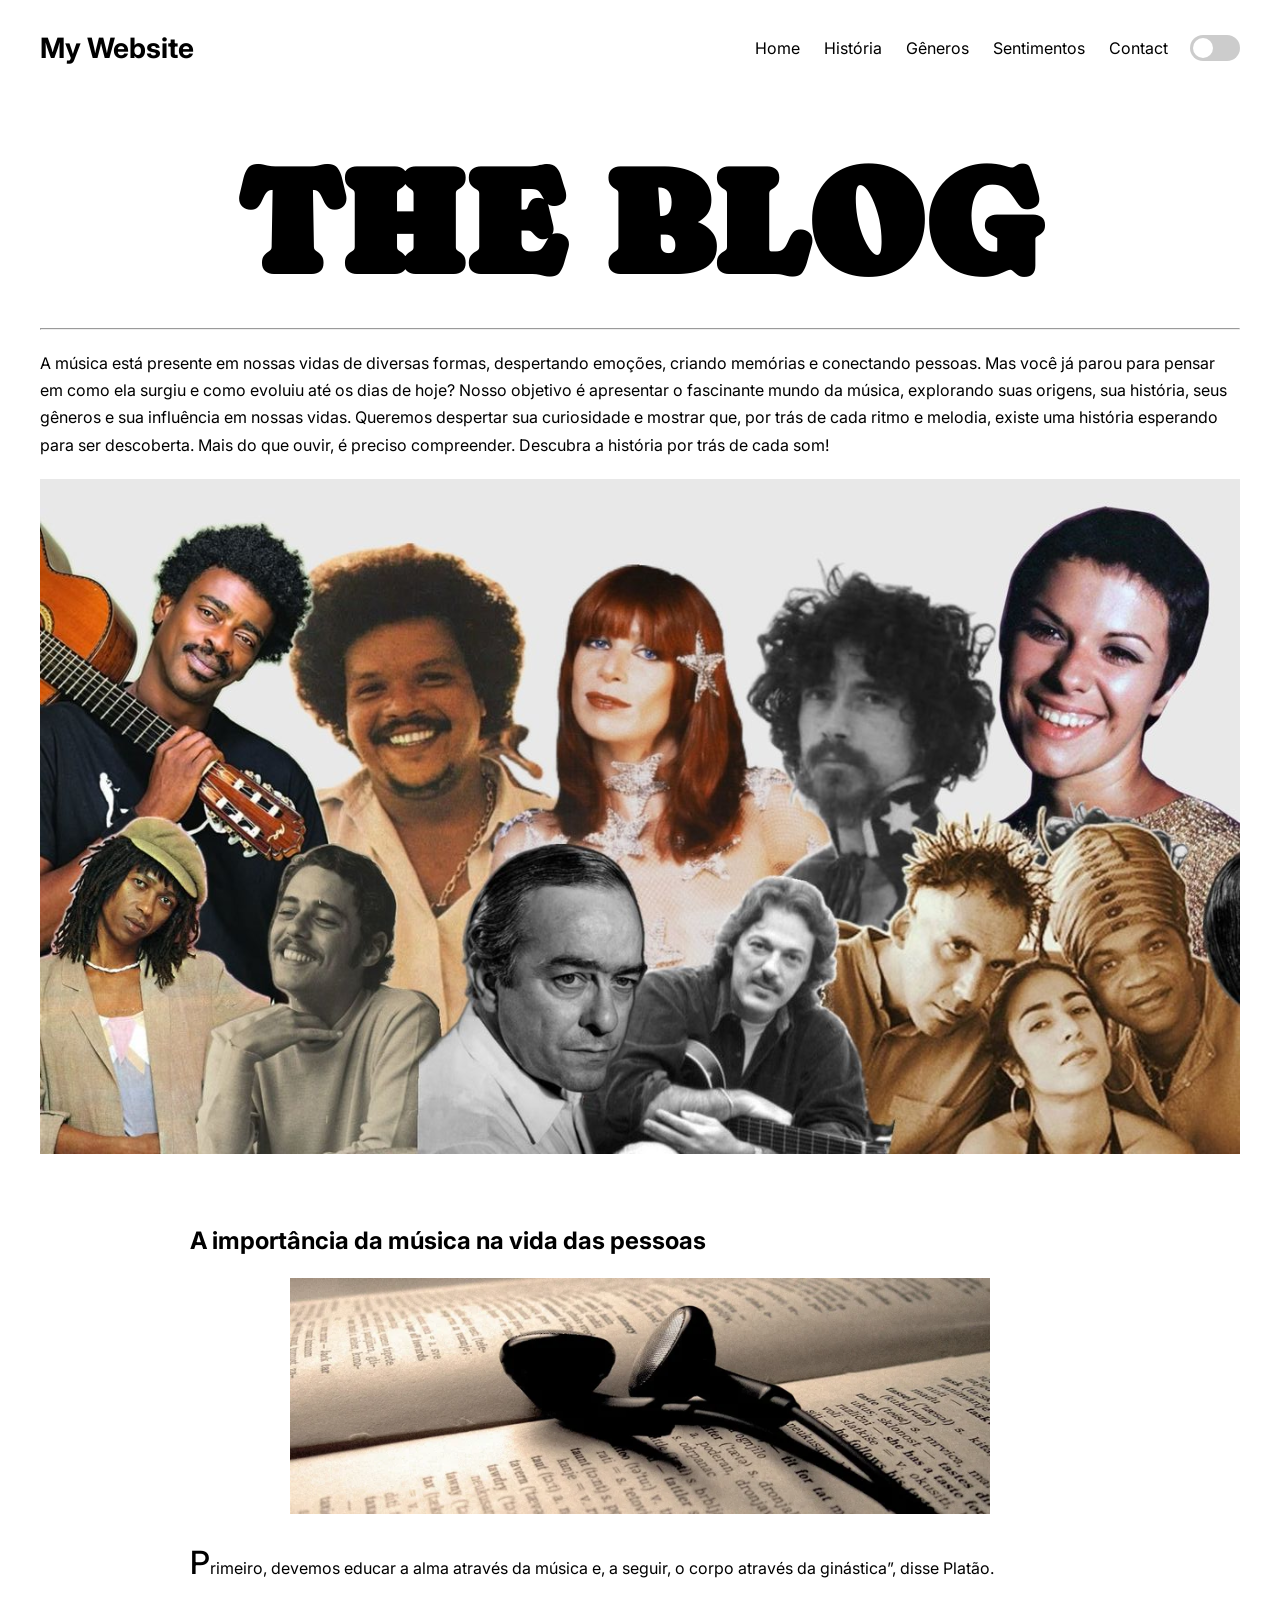
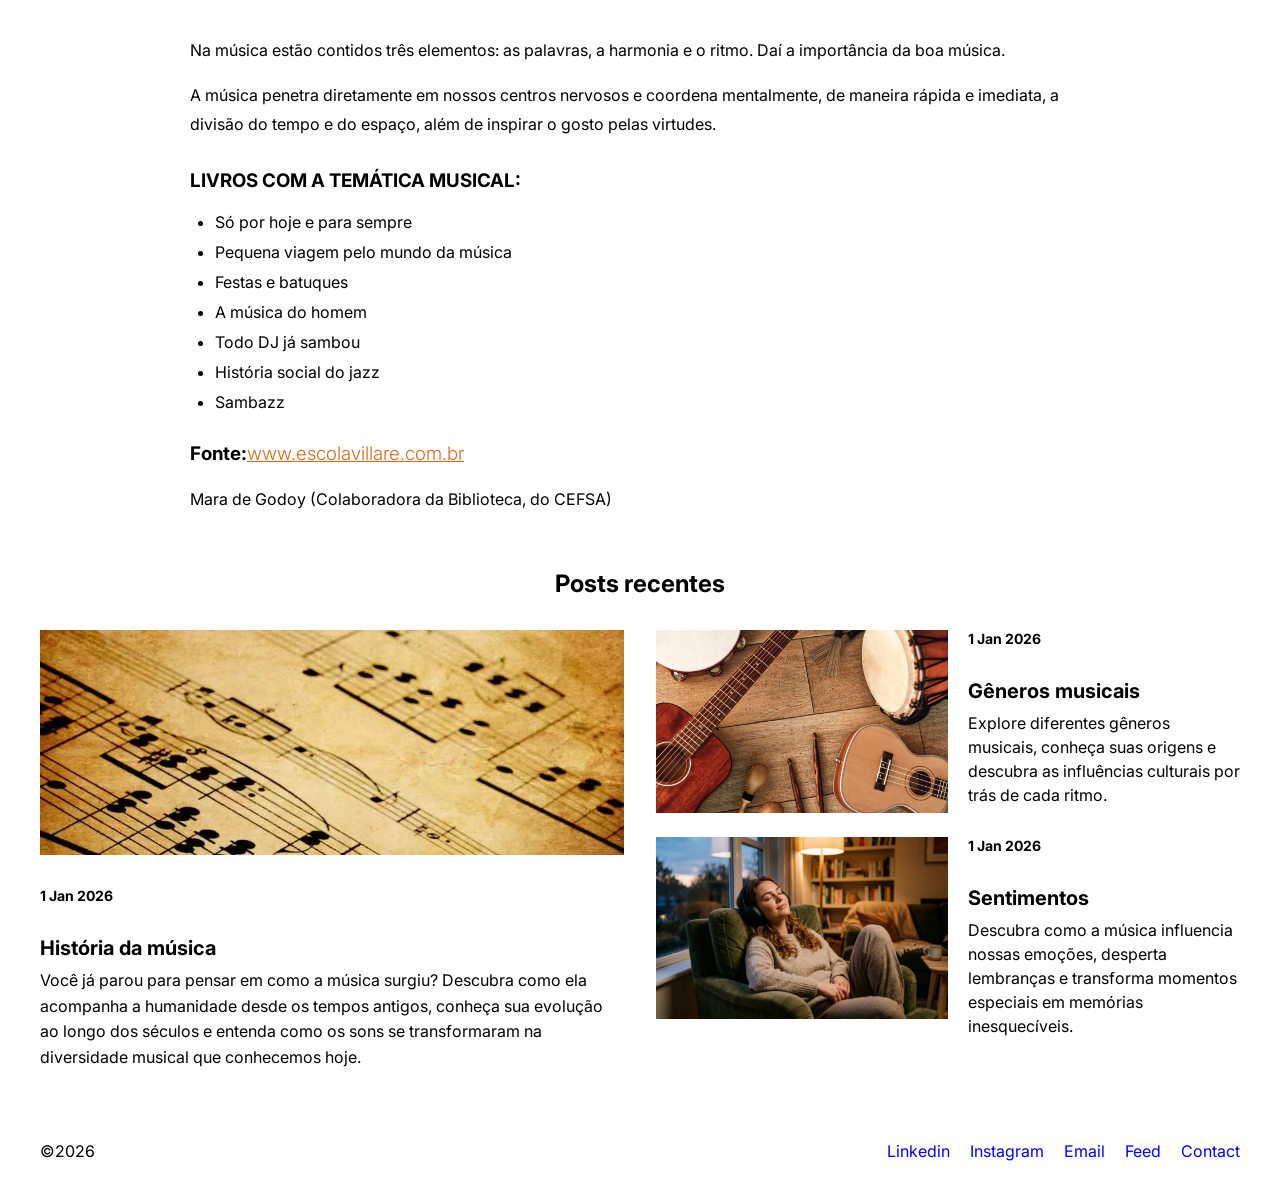
<file: index.html>
<!DOCTYPE html>
<html lang="pt-BR">
<head>
    <meta charset="UTF-8">
    <meta name="viewport" content="width=device-width, initial-scale=1.0">
    <link rel="stylesheet" href="style.css">
    <link rel="stylesheet" href="header.css">
    <title>Document</title>
</head>
<body>
    <header>
        <h1>My Website</h1>
        <div class="header_right">
            <nav>
                <ul>
                    <li><a href="/index.html">Home</a></li>
                    <li><a href="/historia.html">História</a></li>
                    <li><a href="/generos.html">Gêneros</a></li>
                    <li><a href="/sentimentos.html">Sentimentos</a></li>
                    <li><a href="#">Contact</a></li>
                </ul>
            </nav>
            <label class="toggle">
                <input type="checkbox">
                <span class="slider"></span>
            </label>
        </div>
    </header>
    <main>
        <div class="the_blog">
            <h2>THE BLOG</h2>
            <hr>
            <p>A música está presente em nossas vidas de diversas formas, despertando emoções, criando memórias e conectando pessoas.
            Mas você já parou para pensar em como ela surgiu e como evoluiu até os dias de hoje?
            Nosso objetivo é apresentar o fascinante mundo da música, explorando suas origens,
            sua história, seus gêneros e sua influência em nossas vidas. Queremos despertar sua 
            curiosidade e mostrar que, por trás de cada ritmo e melodia, existe uma história esperando para ser descoberta.
            Mais do que ouvir, é preciso compreender. Descubra a história por trás de cada som!</p>
            <img src="./assets/artists.jpg">
            <div class="container_importancia_musica">
                <h2 class="title_musica">A importância da música na vida das pessoas</h2>
                <img class="img_importancia_musica" src="./assets/dicamusica.webp" alt="">
                <p><span>P</span>rimeiro, devemos educar a alma através da música e, a seguir, o corpo através da ginástica”, disse Platão.<br><br></p>
                <p>Na música estão contidos três elementos: as palavras, a harmonia e o ritmo. Daí a importância da boa música.</p>
                <p>A música penetra diretamente em nossos centros nervosos e coordena mentalmente, de maneira rápida e imediata, a divisão do 
                tempo e do espaço, além de inspirar o gosto pelas virtudes.</p>
                <h3>LIVROS COM A TEMÁTICA MUSICAL:</h3>
                <ul>
                    <li>Só por hoje e para sempre</li>
                    <li>Pequena viagem pelo mundo da música</li>
                    <li>Festas e batuques</li>
                    <li>A música do homem</li>
                    <li>Todo DJ já sambou</li>
                    <li>História social do jazz</li>
                    <li>Sambazz</li>
                </ul>
                <h3>Fonte:<a href="https://www.escolavillare.com.br/">www.escolavillare.com.br</a></h3>
                <p>Mara de Godoy (Colaboradora da Biblioteca, do CEFSA)</p>
            </div>
        </div>
        <div class="recent_posts">
            <h3>Posts recentes</h3>
            <div class="list_posts">
                <div class="post1">
                    <a href="/historia.html"><img src="./assets/historia.webp" alt=""></a>
                    <h3>1 Jan 2026</h3>
                    <h2>História da música</h2>
                    <p>Você já parou para pensar em como a música surgiu? Descubra como ela acompanha a humanidade desde os tempos antigos, 
                    conheça sua evolução ao longo dos séculos e entenda como os sons se transformaram na diversidade musical que conhecemos hoje.</p>
                </div>
                <div class="recent_post_container">
                    <div class="post2">
                        <a href="/generos.html"><img src="./assets/generomusical.jpg" alt=""></a>
                        <div class="post_container">
                            <h3>1 Jan 2026</h3>
                            <h2>Gêneros musicais</h2>
                            <p>Explore diferentes gêneros musicais, conheça suas origens e descubra as influências culturais por trás de cada ritmo.</p>
                        </div>
                    </div>
                    <div class="post3">
                        <a href="/sentimentos.html"><img src="./assets/sentimento.jpg" alt=""></a>
                        <div class="post_container">
                            <h3>1 Jan 2026</h3>
                            <h2>Sentimentos</h2>
                            <p>Descubra como a música influencia nossas emoções, desperta lembranças e transforma momentos especiais em memórias inesquecíveis.</p>
                        </div>
                    </div>
                </div>
            </div>
        </div>
    </main>
    <footer>
        <p>©2026</p>
        <nav>
            <ul>
                <li><a href="https://www.linkedin.com/in/breno-ponticelli/">Linkedin</a></li>
                <li><a href="https://www.instagram.com/breno_sp7">Instagram</a></li>
                <li><a href="#">Email</a></li>
                <li><a href="#">Feed</a></li>
                <li><a href="#">Contact</a></li>
            </ul>
        </nav>

    </footer>
</body>
</html>
</file>
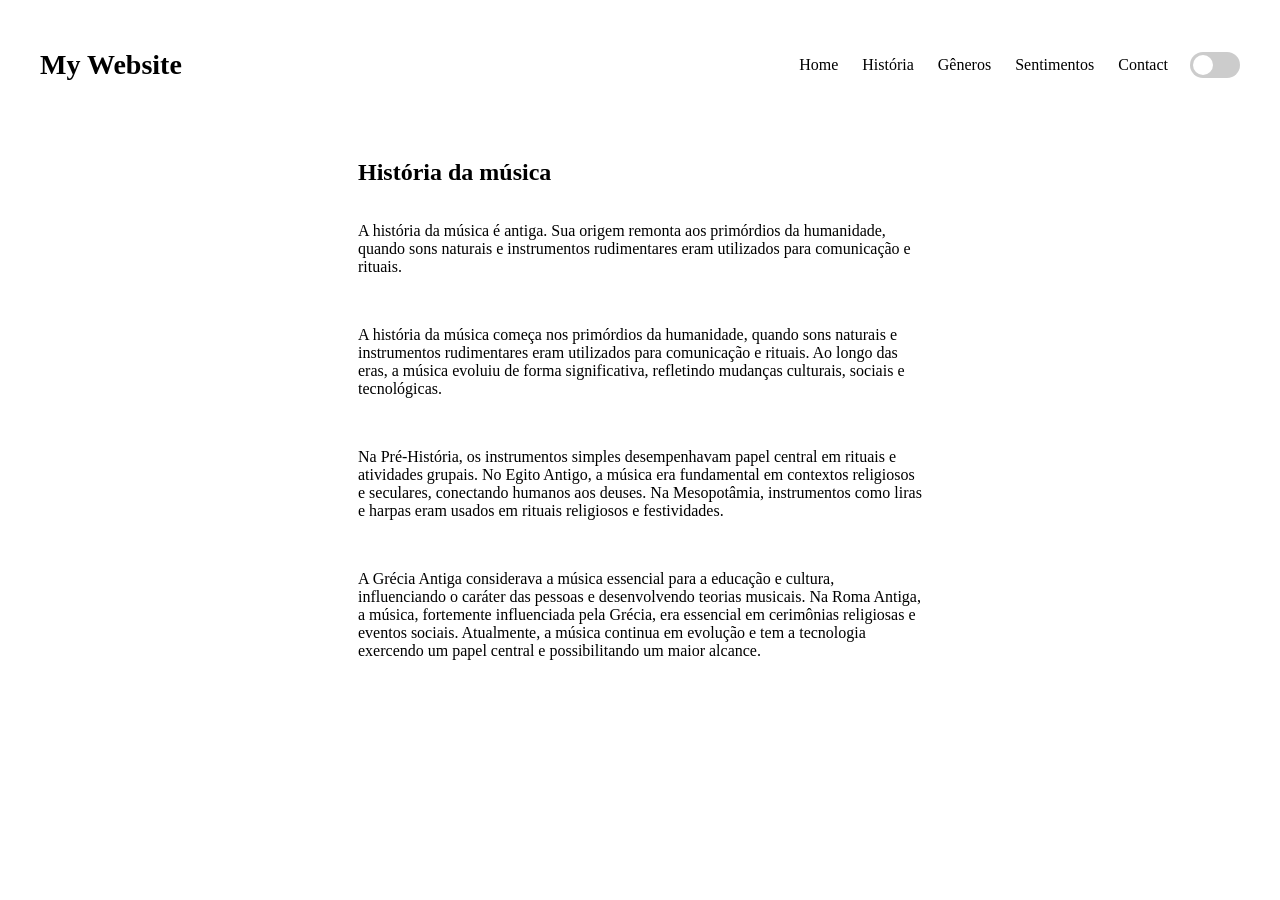
<file: historia.html>
<!DOCTYPE html>
<html lang="pt-BR">
<head>
    <meta charset="UTF-8">
    <meta name="viewport" content="width=device-width, initial-scale=1.0">
    <link rel="stylesheet" href="header.css">
    <link rel="stylesheet" href="historia.css">
    <title>Document</title>
</head>
<body>
     <header>
        <h1>My Website</h1>
        <div class="header_right">
            <nav>
                <ul>
                    <li><a href="/index.html">Home</a></li>
                    <li><a href="/historia.html">História</a></li>
                    <li><a href="/generos.html">Gêneros</a></li>
                    <li><a href="/sentimentos.html">Sentimentos</a></li>
                    <li><a href="#">Contact</a></li>
                </ul>
            </nav>
            <label class="toggle">
                <input type="checkbox">
                <span class="slider"></span>
            </label>
        </div>
    </header>
    <main>
        <div class="historia_musica">
            <h2>História da música</h2>
            <p>A história da música é antiga. Sua origem remonta aos primórdios da humanidade, 
            quando sons naturais e instrumentos rudimentares eram utilizados para comunicação e rituais.<br><br></p>
            <p>A história da música começa nos primórdios da humanidade, quando sons naturais e instrumentos rudimentares eram utilizados para
            comunicação e rituais. Ao longo das eras, a música evoluiu de forma significativa, refletindo mudanças culturais, sociais e tecnológicas.<br><br></p>
            <p>Na Pré-História, os instrumentos simples desempenhavam papel central em rituais e atividades grupais. No Egito Antigo, a música era fundamental em contextos religiosos e seculares, conectando humanos aos deuses. Na Mesopotâmia, instrumentos como liras e harpas eram usados em rituais religiosos e festividades.<br><br></p>
            <p>A Grécia Antiga considerava a música essencial para a educação e cultura, influenciando o caráter das pessoas e desenvolvendo teorias musicais. Na Roma Antiga, a música, fortemente influenciada pela Grécia, era essencial em cerimônias religiosas e eventos sociais. Atualmente, a música continua em evolução e tem a tecnologia exercendo um papel central e possibilitando um maior alcance.</p>
        </div>
    </main>
</body>
</html>
</file>
<file: style.css>
@import url('https://fonts.googleapis.com/css2?family=Caprasimo&family=Inter:ital,opsz,wght@0,14..32,100..900;1,14..32,100..900&display=swap');

* {
    margin: 0;
    padding: 0;
    box-sizing: border-box;
}

body {
    display: flex;
    flex-direction: column;
    min-height: 100vh;
    font-family: 'Inter', sans-serif;
}

main {
    flex: 1;
    width: 100%;
}

/* APRESENTAÇÃO DO BLOG */

.the_blog {
    display: flex;
    flex-direction: column;
    align-items: center;
    gap: 20px;

    width: min(1200px, calc(100% - 48px));
    margin: 40px auto 30px;
}

.the_blog > h2 {
    font-family: 'Caprasimo', cursive;
    font-size: clamp(48px, 12vw, 150px);
    text-align: center;
}

.the_blog > hr {
    width: 100%;
}

.the_blog > p {
    width: 100%;
    line-height: 1.7;
    font-size: 16px;
}

.the_blog > img {
    width: 100%;
    height: auto;
    display: block;
    object-fit: cover;
}

/* IMPORTÂNCIA DA MÚSICA */

.container_importancia_musica {
    width: 100%;
    max-width: 900px;
    margin: 20px auto 0;
}

.title_musica {
    font-size: 24px;
    line-height: 1.4;
    margin: 30px 0 20px;
}

.img_importancia_musica {
    display: block;
    width: min(100%, 700px);
    height: auto;
    margin: 20px auto;
}

.container_importancia_musica p {
    font-size: 16px;
    line-height: 1.8;
    margin-bottom: 16px;
}

.container_importancia_musica span {
    font-size: 32px;
    font-weight: 500;
}

.container_importancia_musica h3 {
    margin: 30px 0 20px;
}

.container_importancia_musica a {
    color: chocolate;
    font-weight: 300;
    overflow-wrap: anywhere;
}

.container_importancia_musica ul {
    display: flex;
    flex-direction: column;
    gap: 10px;
    padding-left: 25px;
}

/* POSTS RECENTES */

.recent_posts {
    display: flex;
    flex-direction: column;
    align-items: center;

    width: min(1200px, calc(100% - 48px));
    margin: 40px auto;
}

.recent_posts > h3 {
    font-size: 24px;
    margin-bottom: 32px;
    text-align: center;
}

.list_posts {
    display: grid;
    grid-template-columns: 1fr 1fr;
    gap: 32px;
    width: 100%;
}

/* POST PRINCIPAL */

.post1 {
    min-width: 0;
}

.post1 img {
    display: block;
    width: 100%;
    aspect-ratio: 592 / 228;
    object-fit: cover;
    cursor: pointer;
}

.post1 h3 {
    font-size: 14px;
    margin: 32px 0;
}

.post1 h2 {
    font-size: 20px;
    margin-bottom: 8px;
}

.post1 p {
    font-size: 16px;
    line-height: 1.6;
}

/* POSTS SECUNDÁRIOS */

.recent_post_container {
    display: flex;
    flex-direction: column;
    gap: 24px;
    min-width: 0;
}

.post2,
.post3 {
    display: flex;
    align-items: flex-start;
    gap: 20px;
    width: 100%;
    min-width: 0;
}

.post2 > a,
.post3 > a {
    flex: 0 0 50%;
    min-width: 0;
}

.post2 img,
.post3 img {
    display: block;
    width: 100%;
    aspect-ratio: 320 / 200;
    object-fit: cover;
    cursor: pointer;
}

.post_container {
    display: flex;
    flex-direction: column;
    flex: 1;
    min-width: 0;
}

.post_container h3 {
    font-size: 14px;
    margin-bottom: 32px;
}

.post_container h2 {
    font-size: 20px;
    margin-bottom: 8px;
}

.post_container p {
    font-size: 16px;
    line-height: 1.5;
}

/* RODAPÉ */

footer {
    display: flex;
    align-items: center;
    justify-content: space-between;
    flex-wrap: wrap;
    gap: 20px;

    width: min(1200px, calc(100% - 48px));
    margin: 30px auto;
}

footer nav ul {
    display: flex;
    align-items: center;
    flex-wrap: wrap;
    gap: 20px;
    list-style: none;
}

footer a {
    text-decoration: none;
}

/* TABLETS */

@media (max-width: 900px) {
    .the_blog {
        width: calc(100% - 40px);
        margin-top: 30px;
    }

    .recent_posts {
        width: calc(100% - 40px);
    }

    .list_posts {
        grid-template-columns: 1fr;
        gap: 32px;
    }

    .post1 img {
        aspect-ratio: 16 / 7;
    }

    .recent_post_container {
        gap: 24px;
    }

    .post2,
    .post3 {
        gap: 24px;
    }

    .post2 > a,
    .post3 > a {
        flex-basis: 45%;
    }

    .container_importancia_musica {
        max-width: 100%;
    }
}

/* CELULARES */

@media (max-width: 600px) {
    .the_blog {
        width: calc(100% - 32px);
        margin: 24px auto;
        gap: 16px;
    }

    .the_blog > h2 {
        font-size: clamp(40px, 11vw, 64px);
    }

    .the_blog > p {
        font-size: 15px;
        line-height: 1.7;
    }

    .title_musica {
        font-size: 21px;
        margin-top: 20px;
    }

    .container_importancia_musica p {
        font-size: 15px;
    }

    .container_importancia_musica h3 {
        font-size: 17px;
    }

    .recent_posts {
        width: calc(100% - 32px);
        margin: 30px auto;
    }

    .recent_posts > h3 {
        font-size: 22px;
        margin-bottom: 24px;
    }

    .list_posts {
        gap: 30px;
    }

    .post1 h3 {
        margin: 16px 0;
    }

    .post1 h2,
    .post_container h2 {
        font-size: 19px;
    }

    .post1 p,
    .post_container p {
        font-size: 14px;
    }

    .recent_post_container {
        gap: 30px;
    }

    .post2,
    .post3 {
        flex-direction: column;
        gap: 12px;
    }

    .post2 > a,
    .post3 > a {
        flex-basis: auto;
        width: 100%;
    }

    .post2 img,
    .post3 img {
        aspect-ratio: 16 / 9;
    }

    .post_container h3 {
        margin-bottom: 12px;
    }

    footer {
        width: calc(100% - 32px);
        flex-direction: column;
        align-items: flex-start;
        margin: 24px auto;
    }

    footer nav {
        width: 100%;
    }

    footer nav ul {
        gap: 16px;
    }
}
</file>
<file: header.css>
header {
    display: flex;
    align-items: center;
    justify-content: space-between;
    gap: 24px;

    width: calc(100% - 64px);
    max-width: 1200px;
    margin: 30px auto;
}

header h1 {
    font-size: 28px;
    flex-shrink: 0;
}

.header_right {
    display: flex;
    align-items: center;
    justify-content: flex-end;
    gap: 14px;
    min-width: 0;
}

header nav ul {
    display: flex;
    align-items: center;
    justify-content: center;
    flex-wrap: wrap;
    list-style: none;
    gap: 8px;
}

header nav a {
    display: inline-block;
    font-size: 16px;
    text-decoration: none;
    color: #000;
    margin: 0;
    padding: 8px;
}

/* TOGGLE */

.toggle {
    position: relative;
    display: inline-block;
    width: 50px;
    height: 26px;
    flex-shrink: 0;
}

.toggle input {
    opacity: 0;
    width: 0;
    height: 0;
}

.slider {
    position: absolute;
    cursor: pointer;
    inset: 0;
    background-color: #ccc;
    border-radius: 34px;
    transition: 0.3s;
}

.slider::before {
    content: "";
    position: absolute;
    width: 20px;
    height: 20px;
    left: 3px;
    bottom: 3px;
    background-color: white;
    border-radius: 50%;
    transition: 0.3s;
}

.toggle input:checked + .slider {
    background-color: #4CAF50;
}

.toggle input:checked + .slider::before {
    transform: translateX(24px);
}

.toggle input:focus-visible + .slider {
    outline: 2px solid #222;
    outline-offset: 3px;
}

/* NOTEBOOKS E TABLETS */

@media (max-width: 1000px) {
    header {
        width: calc(100% - 40px);
        gap: 16px;
    }

    header h1 {
        font-size: 24px;
    }

    .header_right {
        gap: 8px;
    }

    header nav ul {
        gap: 4px;
    }

    header nav a {
        font-size: 14px;
        padding: 6px;
    }
}

/* CELULARES */

@media (max-width: 650px) {
    header {
        width: calc(100% - 32px);
        margin: 20px auto;
        flex-direction: column;
        align-items: flex-start;
        gap: 16px;
    }

    header h1 {
        font-size: 26px;
    }

    .header_right {
        width: 100%;
        justify-content: space-between;
        align-items: flex-start;
        gap: 12px;
    }

    header nav {
        flex: 1;
        min-width: 0;
    }

    header nav ul {
        justify-content: flex-start;
        gap: 6px;
    }

    header nav a {
        font-size: 14px;
        padding: 6px 4px;
    }

    .toggle {
        margin-top: 5px;
    }
}

/* CELULARES PEQUENOS */

@media (max-width: 380px) {
    header nav ul {
        gap: 2px;
    }

    header nav a {
        font-size: 12px;
        padding: 5px 3px;
    }

    .header_right {
        gap: 6px;
    }
}
</file>
<file: historia.css>
.historia_musica{
    display: flex;
    flex-direction: column;
    margin:40px 350px 30px 350px;
}
</file>
